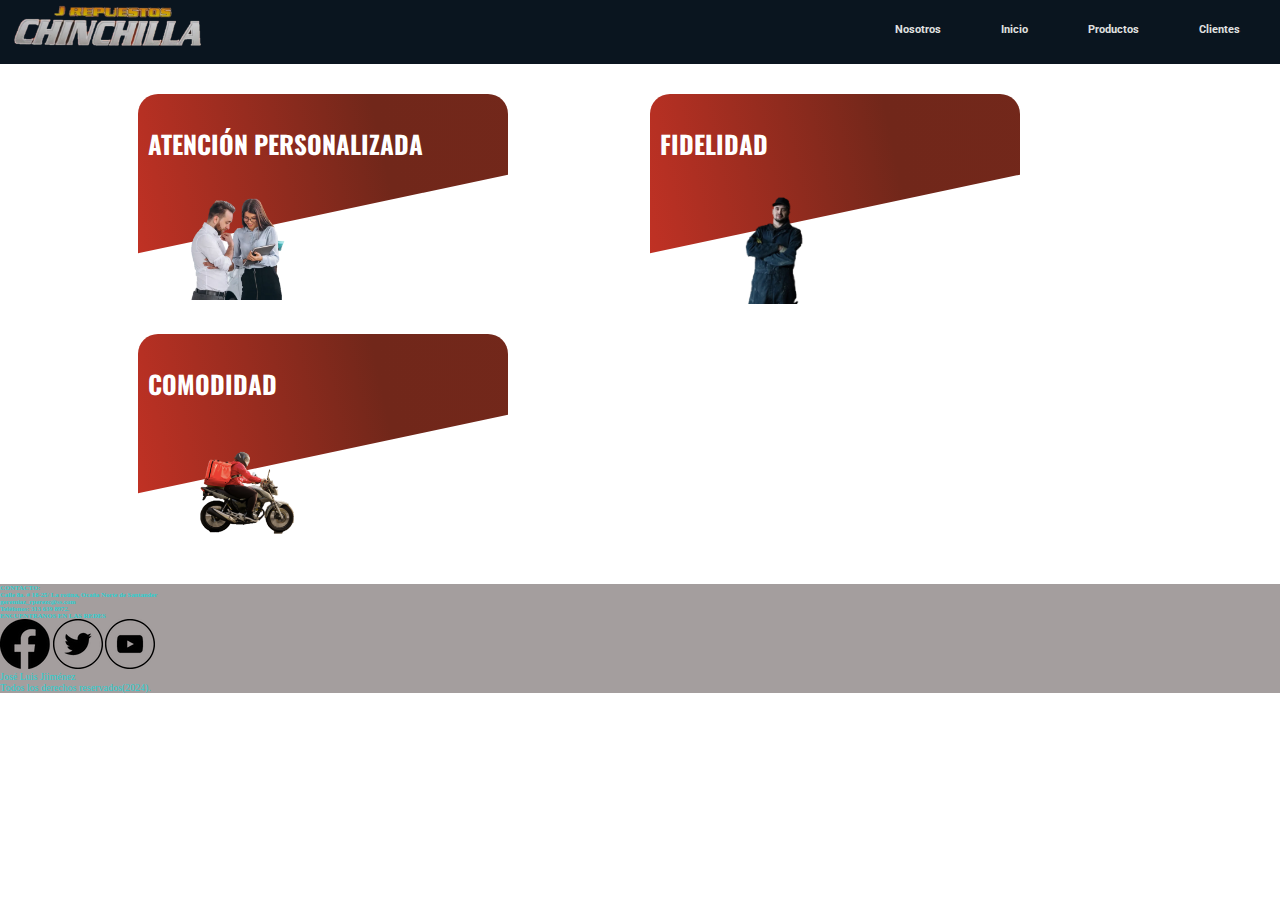
<file: index.html>
<!DOCTYPE html>
<html lang="es">
<head>
	<meta charset="UTF-8">
	<meta name="viewport" content="width=device-width, initial-scale=1.0">
	<title>JRepuestosChinchilla</title>
  <link rel="stylesheet" href="css/style.css">
  <link href="https://cdn.jsdelivr.net/npm/bootstrap@5.1.3/dist/css/bootstrap.min.css" rel="stylesheet" integrity="sha384-1BmE4kWBq78iYhFldvKuhfTAU6auU8tT94WrHftjDbrCEXSU1oBoqyl2QvZ6jIW3" crossorigin="anonymous">
  <link rel="shortcut icon" href="img/log.png" />
</head>
<body>
<header class="headertop">
 <nav class="marca">
  <div class="logo">
    <img src="img/logo.png" alt="JRespuestosChinchilla"> 
  </div>
  <div>
    <ul class="botonera">
		<li><a href="index.html">Nosotros</a></li>
	   <li><a href="rcs/inicio.html">Inicio</a></li>
	   <li><a href="rcs/productos.html">Productos</a></li>
	   <li><a href="rcs/boton.html">Clientes</a></li>
	 </ul>
  </div>
 </nav>
</header>
<div data-bs-asy="scroll" class=" container">
<div  class="grib-layout card-deck mb-3 text-center">
 <div class=" card card-orange shadow-sm">
 	<h2 class="title">Atención personalizada </h2>
	<img class="product" src="./img/img1.png" alt="">
 </div>
<div class="contai">
	<div class="card card-orange shadow-sm">
		<h2 class="title">Fidelidad           </h2>
	   <img class="product" src="./img/img2.png" alt="">
	</div>
   </div>
   <div class="contai">
	<div class="card card-orange shadow-sm">
		<h2 class="title">Comodidad</h2>
	   <img class="product" src="./img/img3.png" alt="">
	</div>
   </div>
</div>
</div>
 <footer class="pie">
	<div class="container">
	  <div class="row">
		  <div class="col-xs-12 col-md-6">
			  <h6 class="text-muted lead">CONTACTO:</h6>
			  <h6 class="text-muted">
				Calle 8a. # 18-25/ La rotina, Ocaña Norte de Santander<br>
				geremiaz_rperezc@ss.com <br>
				Teléfonos: 313 639 8972.<br>
				</h6>
		  </div>
		  <div class="col-xs-12 col-md-6">
		  <div class="pull-right">
		  <h6 class="text-muted lead">ENCUENTRANOS EN LAS REDES</h6>
				<div class="redes-footer">
					<a href="https://www.facebook.com/"><img src="./img/facebook-2.png"></a>
					<a href="https://twitter.com/"><img src="./img/twitter-2.png"></a>
					<a href="https://www.youtube.com/"><img src="./img/youtube-2.png"></a>
				</div>
		  </div>
		  <div class="row"> <p class="text-muted small text-right">José Luis Jiiménez<br> Todos los derechos reservados(2024).</p></div>
	  </div>
	</div>  
  </div>
  </footer>
</body>
</html>
</file>
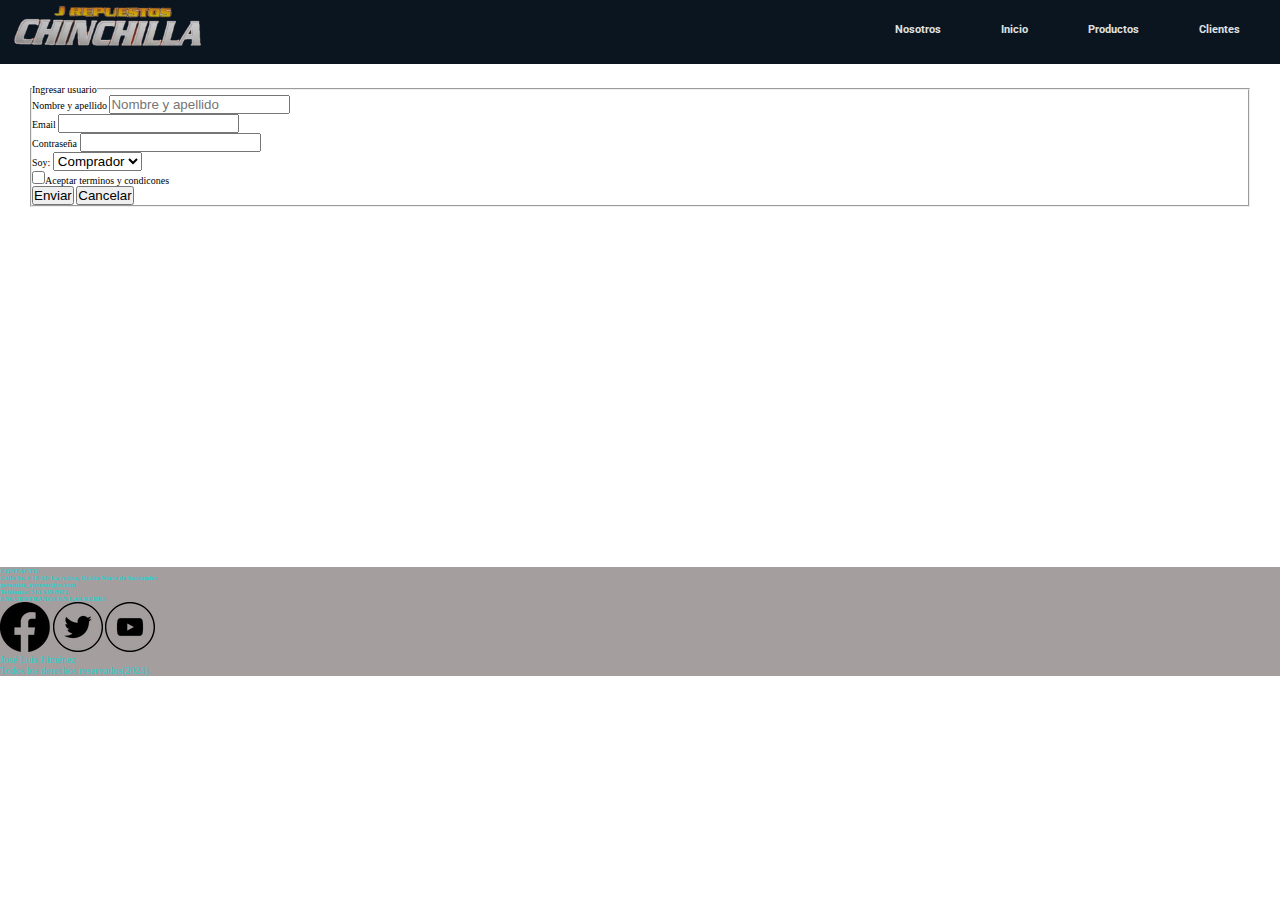
<file: rcs/boton.html>
<!DOCTYPE html>
<html lang="es">
<head>
	<meta charset="UTF-8">
	<meta name="viewport" content="width=device-width, initial-scale=1.0">
	<title>Clientes</title>
	<link href="https://cdn.jsdelivr.net/npm/bootstrap@5.1.3/dist/css/bootstrap.min.css" rel="stylesheet" integrity="sha384-1BmE4kWBq78iYhFldvKuhfTAU6auU8tT94WrHftjDbrCEXSU1oBoqyl2QvZ6jIW3" crossorigin="anonymous">
	<link rel="stylesheet" href="../css/style.css">
	<link rel="shortcut icon" href="../img/log.png" />
</head>
<body>
<header class="headertop">
 <nav class="marca">
 	<div class="logo">
		<img src="../img/logo.png" alt="Cúrcuma">	
 	</div>
 	<div>
 		<ul class="botonera">
			<li><a href="../index.html">Nosotros</a></li>
	 		<li><a href="../rcs/inicio.html">Inicio</a></li>
	 		<li><a href="../rcs/productos.html">Productos</a></li>
	 		<li><a href="../rcs/boton.html">Clientes</a></li>
		</ul>
 	</div>
 </nav>
</header>
<div>
	<form action="envio.php" method="post"> 
		<fieldset class="login">
			<legend >Ingresar usuario</legend>
			<div class="mb-3 registro">
			<label for="nombre" class="form-label ">Nombre y apellido</label>
			<input type="nombre" class="form-control" placeholder="Nombre y apellido" name="nombre" id="nombre">
			</div>
			<div class="mb-3 registro">
			<label for="email" class="form-label">Email</label>
			<input type="email" class="form-control" name="email" id="email">
			</div>
			<div class="mb-3 registro">
			<label for="contraseña" class="form-label">Contraseña</label>
			<input type="password" class="form-control" name="password" id="password">
			</div>
			<div class="mb-3 registro">
			<label for="Soy" class="form-label"> Soy: </label>
			<select name="Soy:" class="form-select" id="sexo">

				<option value="Comprador">Comprador</option>
				<option value="Productor">Productor</option>

			</select>
		   </div>
		   <div class="mb-3 form-check">
			<input type="checkbox" class="form-check-input"><label for="checkbox">Aceptar terminos y condicones</label>
			</div>
			
			<input type="submit" class="btn btn-primary" value="Enviar">
			<input type="reset" class="btn btn-primary" value="Cancelar">
			
		
		</fieldset>
	</form>
</div>
<footer class="pie">
	<div class="container">
		<div class="row">
			<div class="col-xs-12 col-md-6">
				<h6 class="text-muted lead">CONTACTO:</h6>
				<h6 class="text-muted">
					Calle 8a. # 18-25/ La rotina, Ocaña Norte de Santander<br>
					geremiaz_rperezc@ss.com <br>
					Teléfonos: 313 639 8972.<br>
					</h6>
			</div>
			<div class="col-xs-12 col-md-6">
			<div class="pull-right">
			<h6 class="text-muted lead">ENCUENTRANOS EN LAS REDES</h6>
				  <div class="redes-footer">
					  <a href="https://www.facebook.com/"><img src="../img/facebook-2.png"></a>
					  <a href="https://twitter.com/"><img src="../img/twitter-2.png"></a>
					  <a href="https://www.youtube.com/"><img src="../img/youtube-2.png"></a>
				  </div>
			</div>
			<div class="row"> <p class="text-muted small text-right">José Luis Jiiménez<br> Todos los derechos reservados(2024).</p></div>
		</div>
	  </div>
  </div>
  </footer>
</body>
</html>
</file>
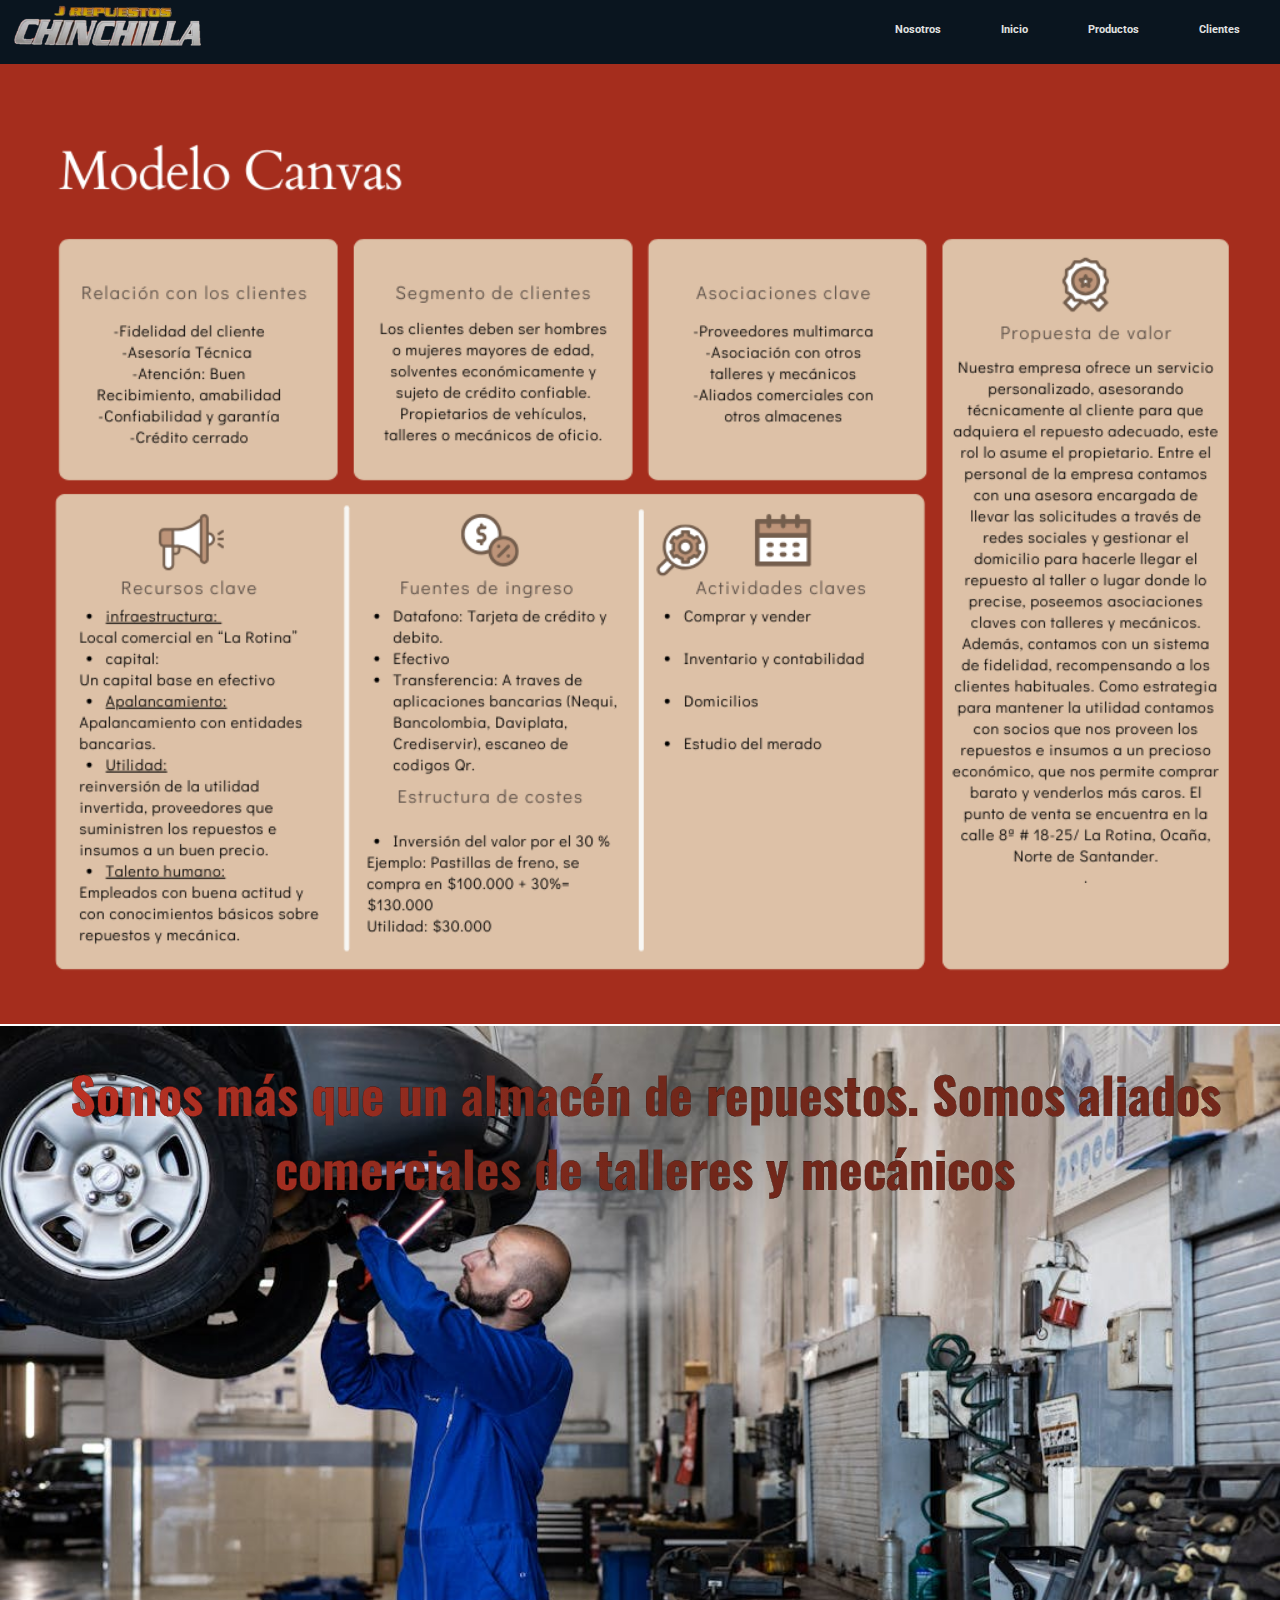
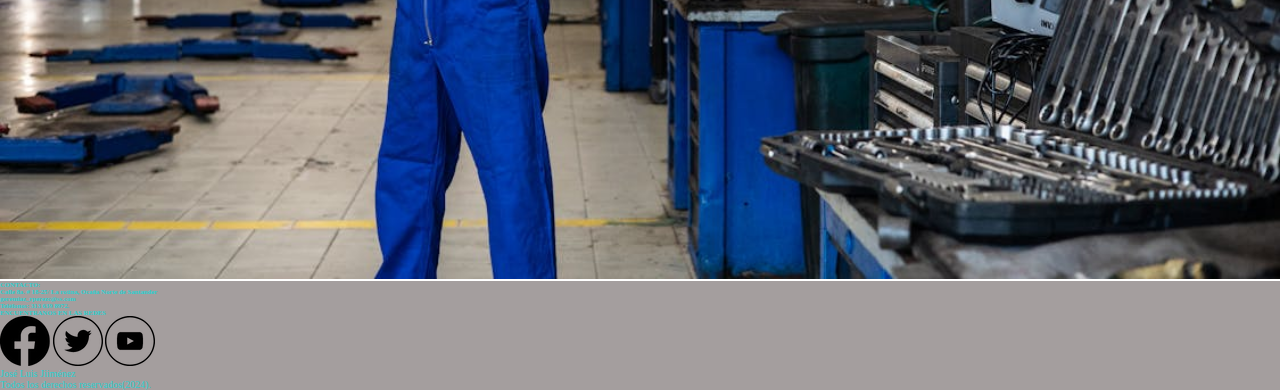
<file: rcs/inicio.html>
<!DOCTYPE html>
<html lang="es">
<head>
	<meta charset="UTF-8">
	<meta name="viewport" content="width=device-width, initial-scale=1.0">
	<title>Inicio</title>
	<link href="https://cdn.jsdelivr.net/npm/bootstrap@5.1.3/dist/css/bootstrap.min.css" rel="stylesheet" integrity="sha384-1BmE4kWBq78iYhFldvKuhfTAU6auU8tT94WrHftjDbrCEXSU1oBoqyl2QvZ6jIW3" crossorigin="anonymous">
	<link rel="stylesheet" href="../css/style.css">
	<link rel="shortcut icon" href="../img/log.png" />

</head>
<body>
<header class="headertop">
 <nav class="marca">
 	<div class="logo">
		<img src="../img/logo.png" alt="Cúrcuma">	
 	</div>
 	<div>
 		<ul class="botonera">
			<li><a href="../index.html">Nosotros</a></li>
	 		<li><a href="../rcs/inicio.html">Inicio</a></li>
	 		<li><a href="../rcs/productos.html">Productos</a></li>
	 		<li><a href="../rcs/boton.html">Clientes</a></li>

		</ul>
 	</div>
 </nav>
</header>
<div class="cont">
	<img src="../img/infografia1.png" class="infIni" alt="info">
	<br>

</div>
<div class="cont">
	<img src="../img/infografia 2.jpg" class="infIni" alt="info">
	<h3 class="info2">Somos más que un almacén de repuestos. Somos aliados comerciales de talleres y mecánicos</h3>
</div>	
<footer>
	<div class="container">
		<div class="row">
			<div class="col-xs-12 col-md-6">
				<h6 class="text-muted lead">CONTACTO:</h6>
				<h6 class="text-muted">
				Calle 8a. # 18-25/ La rotina, Ocaña Norte de Santander<br>
				geremiaz_rperezc@ss.com <br>
				Teléfonos: 313 639 8972.<br>
				</h6>
			</div>
			<div class="col-xs-12 col-md-6">
			<div class="pull-right">
			<h6 class="text-muted lead">ENCUENTRANOS EN LAS REDES</h6>
				  <div class="redes-footer">
					  <a href="https://www.facebook.com/"><img src="../img/facebook-2.png"></a>
					  <a href="https://twitter.com/"><img src="../img/twitter-2.png"></a>
					  <a href="https://www.youtube.com/"><img src="../img/youtube-2.png"></a>
				  </div>
			</div>
			<div class="row"> <p class="text-muted small text-right">José Luis Jiiménez<br> Todos los derechos reservados(2024).</p></div>
		</div>
	  </div>
  </div>
  </footer>
</body>
</html>
</file>
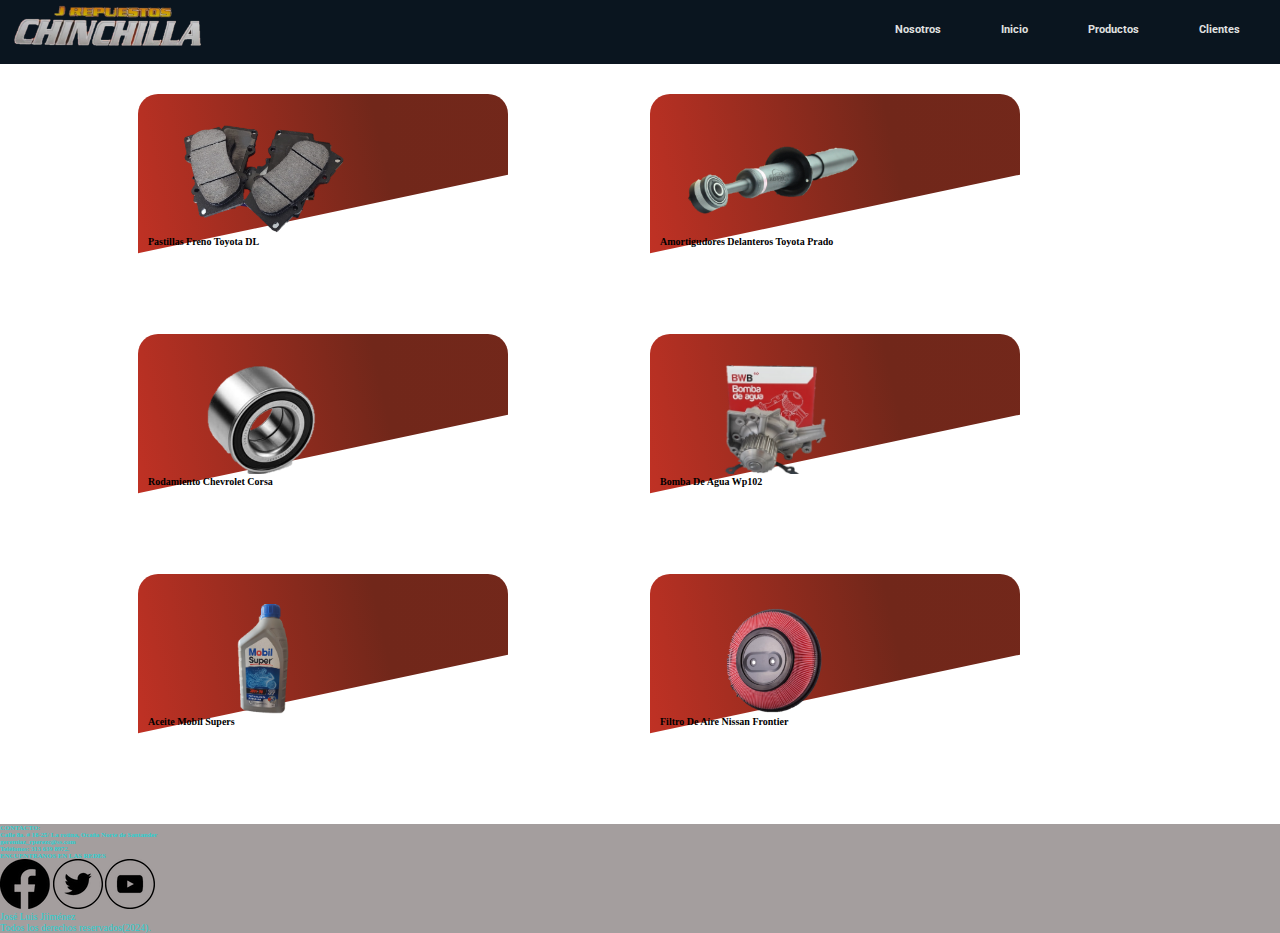
<file: rcs/productos.html>
<!DOCTYPE html>
<html lang="es">
<head>
	<meta charset="UTF-8">
	<meta name="viewport" content="width=device-width, initial-scale=1.0">
	<title>Productos</title>
	<link href="https://cdn.jsdelivr.net/npm/bootstrap@5.1.3/dist/css/bootstrap.min.css" rel="stylesheet" integrity="sha384-1BmE4kWBq78iYhFldvKuhfTAU6auU8tT94WrHftjDbrCEXSU1oBoqyl2QvZ6jIW3" crossorigin="anonymous">
	<link rel="stylesheet" href="../css/style.css">
	<link rel="shortcut icon" href="../img/log.png" />
</head>
<body>
<header class="headertop">
 <nav class="marca">
 	<div class="logo">
		<img src="../img/logo.png" alt="Cúrcuma">	
 	</div>
 	<div>
 		<ul class="botonera">
			<li><a href="../index.html">Nosotros</a></li>
	 		<li><a href="../rcs/inicio.html">Inicio</a></li>
	 		<li><a href="../rcs/productos.html">Productos</a></li>
	 		<li><a href="../rcs/boton.html">Clientes</a></li>
		</ul>
 	</div>
 </nav>
</header>
<div data-bs-spy="scroll" class="container">
<div  class="grib-layout card-deck mb-3 text-center">
	<a href="#" class="card card-orange shadow-sm">
		<img src="../img/1.png" class="product2" width="100px" alt="">
		<h3 class="info4">Pastillas Freno Toyota DL</h3>
	</a>
	<a href="#" class="card card-orange shadow-sm">
		<img src="../img/2.png" class="product2" width="100px" alt="">
		<h3>Amortigudores Delanteros Toyota Prado</h3>
	</a>
	<a href="#" class="card card-orange shadow-sm">
		<img src="../img/3.png" class="product2" width="100px" alt="">
		<h3>Rodamiento Chevrolet Corsa</h3>
	</a>
	<a href="#" class="card card-orange shadow-sm">
		<img src="../img/4.png" class="product2" width="100px" alt="">
		<h3>Bomba De Agua Wp102</h3>
	</a>
	<a href="#" class="card card-orange shadow-sm">
		<img src="../img/5.png" class="product2" width="100px" alt="">
		<h3>Aceite Mobil Supers</h3>
	</a>
	<a href="#" class="card card-orange shadow-sm">
		<img src="../img/6.png" class="product2" width="100px" alt="">
		<h3>Filtro De Aire Nissan Frontier</h3>
	</a>
</div>
</div>


<footer class="pie">
  <div class="container">
	<div class="row">
		<div class="col-xs-12 col-md-6">
			<h6 class="text-muted lead">CONTACTO:</h6>
			<h6 class="text-muted">
			Calle 8a. # 18-25/ La rotina, Ocaña Norte de Santander<br>
			geremiaz_rperezc@ss.com <br>
			Teléfonos: 313 639 8972.<br>
			</h6>
		</div>
		<div class="col-xs-12 col-md-6">
		<div class="pull-right">
		<h6 class="text-muted lead">ENCUENTRANOS EN LAS REDES</h6>
			  <div class="redes-footer">
				  <a href="https://www.facebook.com/"><img src="../img/facebook-2.png"></a>
				  <a href="https://twitter.com/"><img src="../img/twitter-2.png"></a>
				  <a href="https://www.youtube.com/"><img src="../img/youtube-2.png"></a>
			  </div>
		</div>
		<div class="row"> <p class="text-muted small text-right">José Luis Jiiménez<br> Todos los derechos reservados(2024).</p></div>
	</div>
  </div>
</div>
</footer>
</body>
</html>
</file>
<file: css/style.css>
@import url('https://fonts.googleapis.com/css2?family=Roboto:wght@100&display=swap');
@import url('https://fonts.googleapis.com/css2?family=Oswald:wght@600&display=swap');
*{
	padding: 0;
	margin: 0;
}
html{
	font-size: 62.5%;
}
header nav div img{
	width: 80%;
	
}
body{
	position: relative;
}
 ul{
 	list-style: none;
}
footer div ul li a{
	text-decoration: none;
}
h1{
	color: rgb(0, 0, 0);
}
div h2{
	color: rgb(0, 0, 0);
	font-size: 1rem;
	font-family: sans-serif, roboto;
}
h3{
	color: rgb(0, 0, 0);
	font-size: 1rem;

}
/* to right, rgb(55, 64, 93),rgb(124, 202, 250) ,rgb(118, 146, 180) */
h3.info1{
    color: rgb(197, 50, 37);
	width: fit-content;
	
	
	-webkit-text-stroke-color: black; 
	-webkit-text-stroke-width: 0.2px;
	
	font-size: 500%;
	position: absolute;
	top: 80px;
    left: 130px;
	font-family: 'Oswald', sans-serif;
	display: inline-block;

}
h3.info2{
    background-image: linear-gradient(to right, rgb(197, 50, 37),rgb(113, 39, 26) ,rgb(116, 40, 27));
	width: fit-content;
	background-clip: text;
	-webkit-background-clip: text;
	-webkit-text-stroke-color: black; 
	-webkit-text-stroke-width: 0.2px;
	color: transparent;
	font-size: 500%;
	position: absolute;
	top: 30px;
    left: 10px;
	font-family: 'Oswald', sans-serif;
	display: inline-block;
}
h3.info4{
	-webkit-background-clip: text;
	left: 30px;
}

.cont{
	position: relative;
    text-align: center;
	overflow: hidden;
	background-image: rgb(10, 21, 31);
}
.contenedores{
	position: relative;
	width: auto;
	height: 200px;
    display: flex;
    margin: 10px 0px 0px 0px;
 	flex-direction: row;
    justify-content: flex-start;
    box-sizing: border-box;
	border: rgb(223, 86, 36) 2rem;
	padding: 5px;
	overflow: hidden;
	overflow-x: scroll;
	overflow-x: visible;
	
}
.scroll{
	overflow-y: scroll;
	overflow-y: visible;
	overflow: hidden;
}
.container a{
	text-decoration: none;
}
header nav {
    justify-content: space-between;
	display: flex;
	position: relative;
	font-family:roboto, sans-serif ;
}
	header nav div ul li a{
		text-decoration: none;
		display: flex;
    	color: rgb(225,225,225);	
	    padding: 1rem 3rem;
	    margin: 0px 0px 0px 0px;
	    font-size: 1.1rem;
	    font-weight: bold;
} 
.headertop{
	position: relative;
	background-color: rgb(10, 21, 31);
	padding: 0.3rem 1rem;
	margin: auto ;
	width: auto;
}

.logo{
width: 20%;
margin: 0px 0px 0px 0px;
padding:0px 0px 0px 0px;
align-content: center;



}
.botonera{
	position: relative;
	display: flex;
	padding: 1rem 0rem;
	margin: auto;
	justify-content: space-evenly;

}
.infIni{
	width: 100%;
	margin:0rem auto;
	padding:0rem auto;
	align-content: center;
}
div.contenedores{
	display: inline-flex;
	padding: 5px 20px;
	margin: 5px 2px;
	text-decoration: none;
}
form{
margin: 2rem 3rem 36rem 3rem;
}
footer {
	background-color:#a49e9e;
	height: 20%;
 	color: rgb(45,206,207);
 	padding: 0px;

}
.pie{
	position: static;
	width: 100%;
	bottom: 0px;
}

.main1 { 
  display:flex;
  margin:0 auto;
}

.contai{
	display: flex;
}

.card{
	background-color: #ffffff;
	border-radius: 2rem;
	padding: 1rem;
	overflow: hidden;
	transform: translate(0);
	margin: 1rem;
	transition: 0.25s;
	width: 35rem;
	height: 20rem;
}

.card:hover{
	transform: scale(1.03) ;
}
.card::before{
	content: "";
	position: absolute;
	top: -6rem;
	left: -4rem;
	width: 150%;
	height: 76%;
	transform: rotate(-12deg);
	z-index: -1;
}

.card.card-orange::before{
	background: linear-gradient(to right, rgb(197, 50, 37),rgb(113, 39, 26) ,rgb(116, 40, 27))
}

.card h2{
	font-family: 'Oswald', sans-serif;
	font-size: 2.5rem;
	text-transform: uppercase;
	line-height: 4rem;
	color: #fff;
	margin: 0;
	margin-top: 2rem;
}

.card .product{
	height: 11rem;
	width:18rem;
	object-fit: contain;
	transform: rotate(0);
	margin-top: 3rem;
	margin-left: 2.5rem;
	margin-right: 1rem;
}
.grib-layout{
	grid-template-columns: auto auto;
	grid-template-rows: repeat(auto-fit, minmax(200px, 1fr)); 
	display: grid;
	width: 80%;
	margin: 0 auto;
	padding: 20px;
}
.card .product2{
	grid-template-columns: auto auto;
	height: 11rem;
	width:18rem;
	object-fit: contain;
	transform: rotate(0);
	margin-top: 2rem;
	margin-left: 2.5rem;
	margin-right: 2rem;
}


a img:hover {
    color: #fff;
}
</file>
